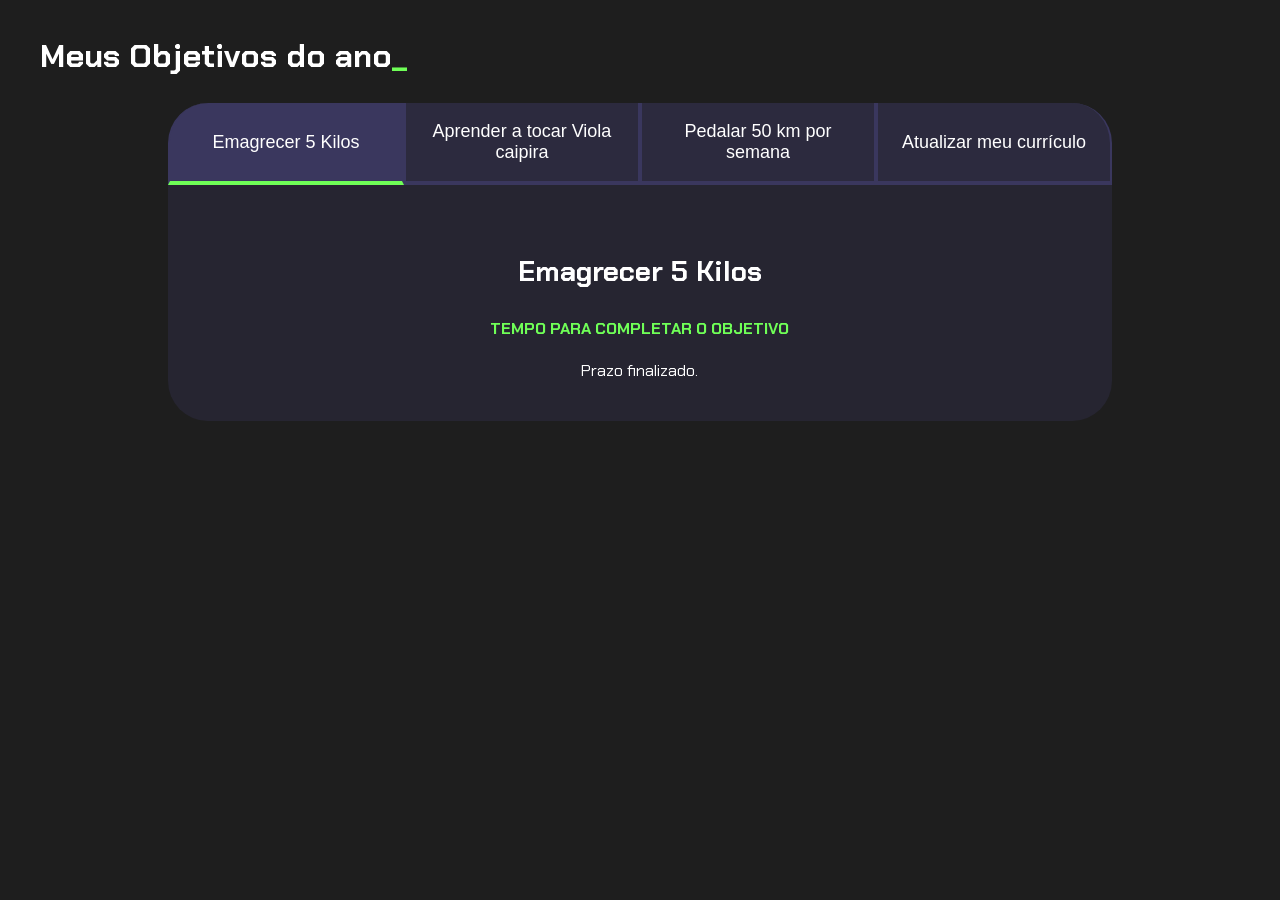
<file: index.html>
<!DOCTYPE html>
<html lang="pt-br">

<head>
    <meta charset="UTF-8">
    <meta name="viewport" content="width=device-width, initial-scale=1.0">
    <title>Projeto de Vida</title>
    <link rel="stylesheet" href="style.css">
</head>

<body>
    <!-- 
    <div id="minhaDiv">
        <p>Olá </p>
    </div> -->
    <section class="conteudo-principal">
        <h2 class="titulo-principal">Meus Objetivos do ano<span>_</span></h2>
        <div class="conteudo">
            <div class="botoes">
                <button class="botao ativo">Emagrecer 5 Kilos</button>
                <button class="botao">Aprender a tocar Viola caipira</button>
                <button class="botao">Pedalar 50 km por semana</button>
                <button class="botao">Atualizar meu currículo</button>
            </div>
            <div class="abas-textos">
                <div class="aba-conteudo ativo">
                    <h3 class="aba-conteudo-titulo-principal">Emagrecer 5 Kilos</h3>
                    <h4 class="aba-conteudo-titulo-secundario">Tempo para completar o objetivo</h4>
                    <div class="contador"></div>
                </div>
                <div class="aba-conteudo">
                    <h3 class="aba-conteudo-titulo-principal">Aprender a tocar Viola caipira</h3>
                    <h4 class="aba-conteudo-titulo-secundario">Tempo para completar o objetivo</h4>
                    <div class="contador"></div>
                </div>
                <div class="aba-conteudo">
                    <h3 class="aba-conteudo-titulo-principal">Pedalar 50 km por semana</h3>
                    <h4 class="aba-conteudo-titulo-secundario">Tempo para completar o objetivo</h4>
                    <div class="contador"></div>
                </div>
                <div class="aba-conteudo">
                    <h3 class="aba-conteudo-titulo-principal">Atualizar meu currículo</h3>
                    <h4 class="aba-conteudo-titulo-secundario">Tempo para completar o objetivo</h4>
                    <div class="contador"></div>
                </div>
            </div>
        </div>
    </section>
    <script src="main.js"></script>
</body>

</html>
</file>
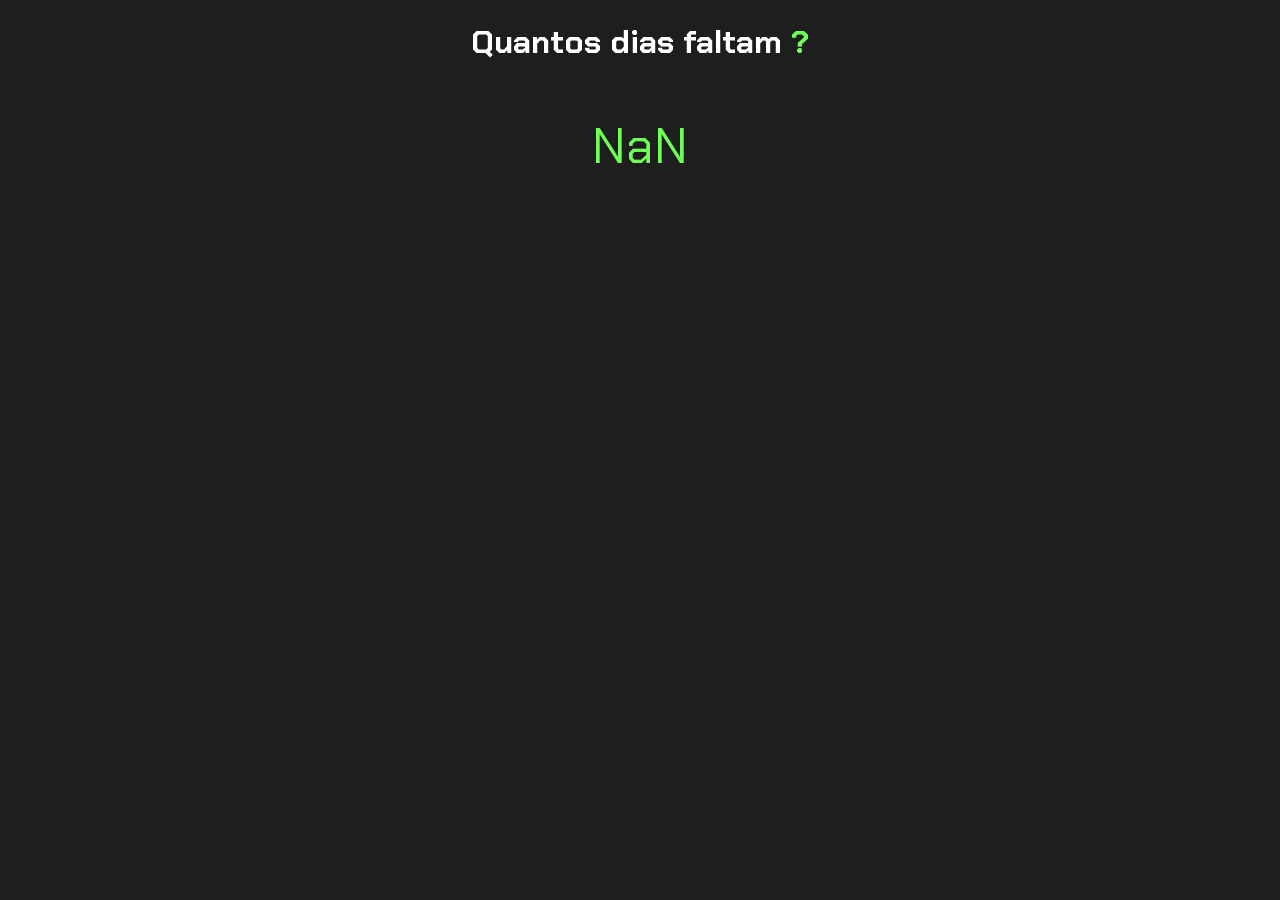
<file: index2.html>
<!DOCTYPE html>
<html lang="pt-br">
  <head>
    <meta charset="UTF-8" />
    <meta name="viewport" content="width=device-width, initial-scale=1.0" />
    <title>Quantos dias faltam?</title>
    <link rel="stylesheet" href="style2.css" />
  </head>
  <body>
    <h1>Quantos dias faltam <span>?</span></h1>
    <p id="dias_restantes"></p>
    <script src="main2.js"></script>
  </body>
</html>
</file>
<file: style.css>
@import url('https://fonts.googleapis.com/css2?family=Chakra+Petch:wght@400;700&display=swap');

:root {
    --cor-de-fundo: #1E1E1E;
    --verde: #6FFF57;
    --branco: #FFFFFF;
    --botao-ativo: #3A375E;
    --botao-inativo: rgba(58, 55, 94, 0.5);
    --texto-fundo: rgba(58, 55, 94, 0.3);
}

body {
    background-color: var(--cor-de-fundo);
    color: var(--branco);
    font-family: 'Chakra Petch', sans-serif;
}


.conteudo-principal {
    display: flex;
    flex-direction: column;
    justify-content: center;
    align-items: center;
    max-width: 1200px;
    width: 100%;
    margin: 0 auto;
}

.titulo-principal {
    text-align: left;
    width: 100%;
    font-size: 32px;
}

.titulo-principal span {
    color: var(--verde);
}

.botao {
    font-family: "Crakra Petch", sans-serif;
    background-color: var(--botao-inativo);
    color: var(--branco);
    display: flex;
    justify-content: center;
    padding: 1em;
    font-size: 18px;
    align-items: center;
    width: 100%;
    border-bottom: 4px solid var(--botao-ativo);
    border-left: 2px solid var(--botao-ativo);
    border-right: 2px solid var(--botao-ativo);
    border-top: none;
}

.botao:first-child {
    border-radius: 40px 40px 0 0;
}

.botoes {
    display: block;
}

.botao.ativo {
    background-color: var(--botao-ativo);
    border-bottom: 4px solid var(--verde);
}

.abas-textos{
    background-color: var(--texto-fundo);
    padding: 40px;
    border-radius: 0 0 40px 40px;
}
.aba-conteudo.ativo{
    display:block;
}

.aba-conteudo{
    display: none;
}

.aba-conteudo-titulo-principal{
    font-size: 28px;
    text-align: center;
}
.aba-conteudo-titulo-secundario{
    text-align: center;
    color: var(--verde);
    text-transform: uppercase;
}

.contador {
    text-align: center;
}

@media screen and (min-width: 768px) {
    .botoes {
        display: flex;
    }

    .botao:first-child {
        border-radius: 40px 0 0 0;
    }

    .botao:last-child {
        border-radius: 0 40px 0 0;
    }
}
</file>
<file: style2.css>
@import url('https://fonts.googleapis.com/css2?family=Chakra+Petch:wght@400;700&display=swap');

:root {
    --cor-de-fundo: #1E1E1E;
    --verde: #6FFF57;
    --branco: #FFFFFF;
}

body {
    background-color: var(--cor-de-fundo);
    color: var(--branco);
    text-align: center;
    font-family: 'Chakra Petch', sans-serif;
}

h1 span{
    color: var(--verde);
}

#dias_restantes{
    color: var(--verde);
    font-size: 50px;
}
</file>
